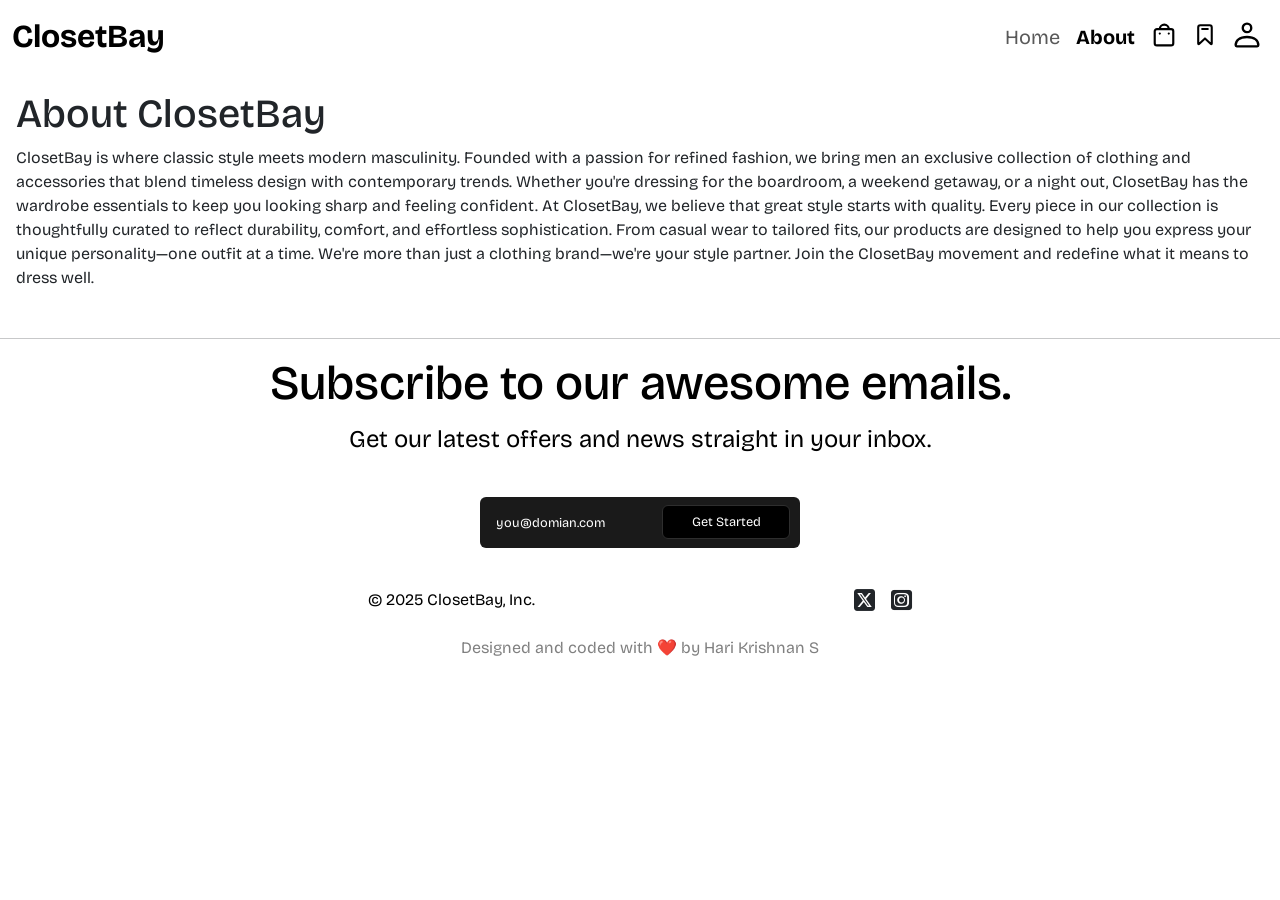
<file: about.html>
<!DOCTYPE html>
<html lang="en">
  <head>
    <meta charset="UTF-8" />
    <meta name="viewport" content="width=device-width, initial-scale=1.0" />
    <title>ClosetBay</title>

    <!--Icons-->
    <link
      rel="stylesheet"
      href="https://cdnjs.cloudflare.com/ajax/libs/font-awesome/6.7.2/css/all.min.css"
      integrity="sha512-Evv84Mr4kqVGRNSgIGL/F/aIDqQb7xQ2vcrdIwxfjThSH8CSR7PBEakCr51Ck+w+/U6swU2Im1vVX0SVk9ABhg=="
      crossorigin="anonymous"
      referrerpolicy="no-referrer"
    />

    <!-- BOOTSTRAP CSS -->
    <link
      href="https://cdn.jsdelivr.net/npm/bootstrap@5.3.5/dist/css/bootstrap.min.css"
      rel="stylesheet"
      integrity="sha384-SgOJa3DmI69IUzQ2PVdRZhwQ+dy64/BUtbMJw1MZ8t5HZApcHrRKUc4W0kG879m7"
      crossorigin="anonymous"
    />

    <!-- CSS -->
    <link rel="stylesheet" href="style.css" />

    <!-- FONTS -->
    <link rel="stylesheet" href="fonts.css" />

    <!-- SWIPER CSS -->
    <link
      rel="stylesheet"
      href="https://cdn.jsdelivr.net/npm/swiper@11/swiper-bundle.min.css"
    />
  </head>
  <body>
    <!-- NAV START -->
    <nav class="navbar navbar-expand-md bg-transparent">
      <div class="container-fluid bg-transparent">
        <a class="navbar-brand fw-bolder fs-2" href="index.html">ClosetBay</a>

        <div class="d-flex align-items-center">
          <a class="nav-link d-md-none me-3 position-relative" href="cart.html"
            ><img src="img/bag.svg" alt="" class="nav-icon" />
            <span
              class="nav-cart-icon-badge-mobile rounded-pill bg-danger position-absolute text-center text-white"
            ></span>
          </a>
          <a class="nav-link d-md-none me-3 position-relative" href="cart.html"
            ><img src="img/favourite.svg" alt="" class="nav-icon" />
            <span
              class="nav-fav-icon-badge-mobile rounded-pill bg-danger position-absolute text-center text-white"
            ></span>
          </a>
          <a
            class="nav-link d-md-none me-3 position-relative"
            class="nav-link"
            href="#"
            data-bs-toggle="modal"
            data-bs-target="#loginModal"
            ><img src="img/profile.svg " alt="" class="nav-icon" />
          </a>
          <button
            class="navbar-toggler fs-6"
            type="button"
            data-bs-toggle="collapse"
            data-bs-target="#navbarNav"
          >
            <span class="navbar-toggler-icon"></span>
          </button>
        </div>

        <div
          class="collapse navbar-collapse justify-content-end"
          id="navbarNav"
        >
          <ul class="navbar-nav fs-5 align-items-start">
            <li class="nav-item">
              <a class="nav-link" href="index.html">Home</a>
            </li>
            <li class="nav-item">
              <a class="nav-link" href="about.html">About</a>
            </li>
            <li class="nav-item d-none d-md-block">
              <a
                class="cart-nav-link nav-link d-flex align-items-center position-relative"
                onclick="cartNavLink()"
                ><img src="img/bag.svg " alt="" class="nav-icon" />
                <span
                  class="nav-cart-icon-badge rounded-pill bg-danger position-absolute translate-middle text-center text-white"
                ></span>
              </a>
            </li>
            <li class="nav-item d-none d-md-block">
              <a
                class="nav-link d-flex align-items-center position-relative"
                href="#"
                ><img src="img/favourite.svg " alt="" class="nav-icon" />
                <span
                  class="nav-fav-icon-badge rounded-pill bg-danger position-absolute translate-middle text-center text-white"
                ></span>
              </a>
            </li>
            <li class="nav-item d-none d-md-block">
              <a
                class="profile-nav-link nav-link d-flex align-items-center position-relative"
                onclick="updateProfileNavLink()"
                ><img src="img/profile.svg " alt="" class="nav-icon" />
              </a>
            </li>
          </ul>
        </div>
      </div>
    </nav>
    <!-- NAV END -->

    <div class="about-section p-3">
      <h1>About ClosetBay</h1>
      <p>
        ClosetBay is where classic style meets modern masculinity. Founded with
        a passion for refined fashion, we bring men an exclusive collection of
        clothing and accessories that blend timeless design with contemporary
        trends. Whether you're dressing for the boardroom, a weekend getaway, or
        a night out, ClosetBay has the wardrobe essentials to keep you looking
        sharp and feeling confident. At ClosetBay, we believe that great style
        starts with quality. Every piece in our collection is thoughtfully
        curated to reflect durability, comfort, and effortless sophistication.
        From casual wear to tailored fits, our products are designed to help you
        express your unique personality—one outfit at a time. We're more than
        just a clothing brand—we're your style partner. Join the ClosetBay
        movement and redefine what it means to dress well.
      </p>
    </div>

    <hr />

    <!--Footer Section-->
    <section
      class="footer-section d-flex justify-content-center position-relative flex-column mx-5"
    >
      <div
        class="footer-content text-center d-flex flex-column align-items-center mb-3"
      >
        <h1>Subscribe to our awesome emails.</h1>
        <p>Get our latest offers and news straight in your inbox.</p>
        <div
          class="email-input position-relative border-0 rounded-2 d-flex align-items-center justify-content-center my-4 p-3"
        >
          <input type="email" id="email" placeholder="you@domian.com" />
          <button class="position-absolute p-3 rounded-2">Get Started</button>
        </div>
      </div>

      <div
        class="social d-flex justify-content-evenly align-items-center text-center"
      >
        <a href="index.html"> © 2025 ClosetBay, Inc. </a>
        <div
          class="social-icons d-flex align-items-center justify-content-center gap-3 text-center"
        >
          <i class="fa-brands fa-square-x-twitter"></i>

          <i class="fa-brands fa-square-instagram"></i>
        </div>
      </div>

      <div class="credits text-center my-4" style="color: gray">
        Designed and coded with ❤️️ by Hari Krishnan S
      </div>
    </section>

    <!-- BOOTSTRAP -->
    <script src="https://cdn.jsdelivr.net/npm/bootstrap@5.3.0/dist/js/bootstrap.bundle.min.js"></script>

    <!-- SCRIPT -->
    <script src="script.js" defer></script>
  </body>
</html>
</file>
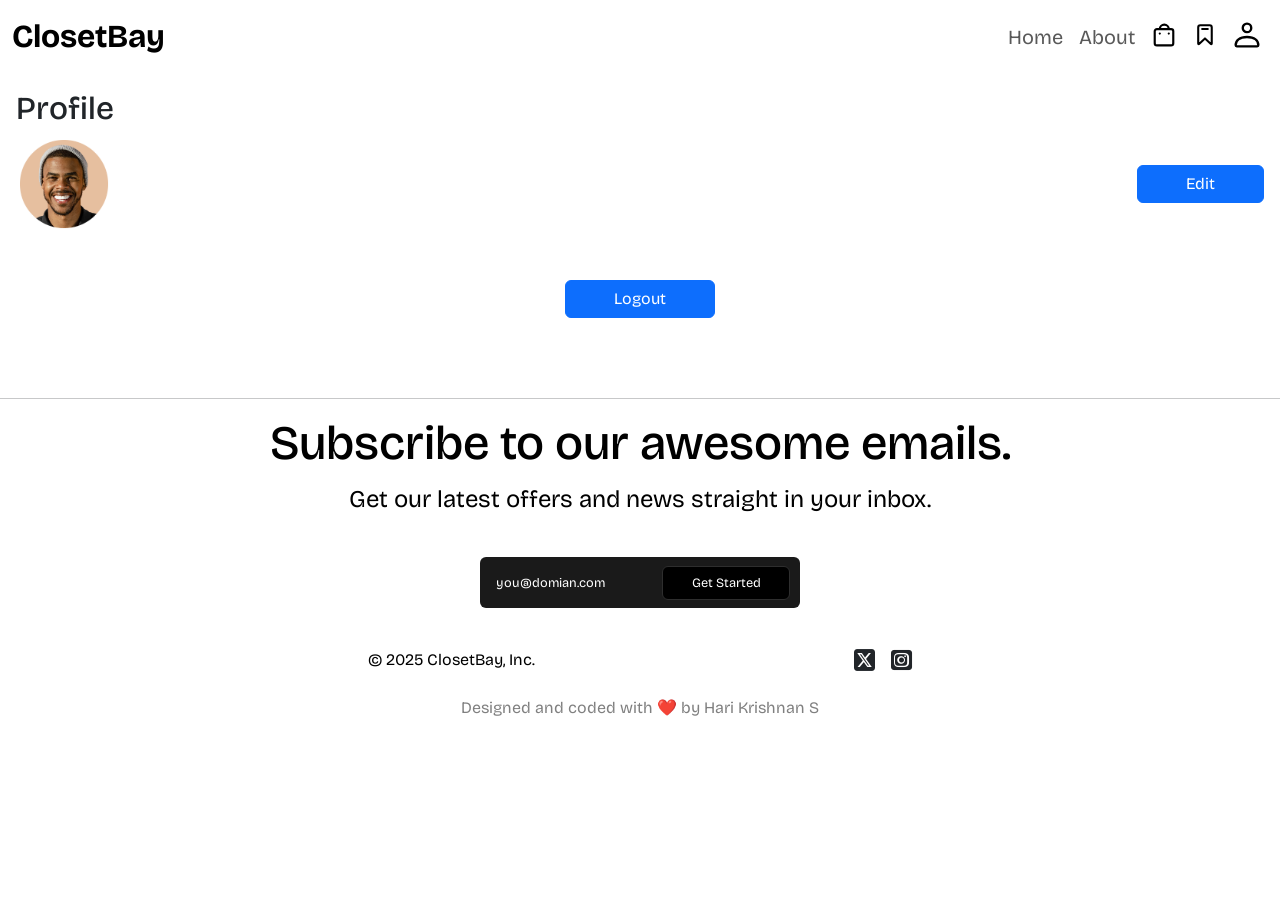
<file: profile.html>
<!DOCTYPE html>
<html lang="en">
  <head>
    <meta charset="UTF-8" />
    <meta name="viewport" content="width=device-width, initial-scale=1.0" />
    <title>ClosetBay</title>

    <!--Icons-->
    <link
      rel="stylesheet"
      href="https://cdnjs.cloudflare.com/ajax/libs/font-awesome/6.7.2/css/all.min.css"
      integrity="sha512-Evv84Mr4kqVGRNSgIGL/F/aIDqQb7xQ2vcrdIwxfjThSH8CSR7PBEakCr51Ck+w+/U6swU2Im1vVX0SVk9ABhg=="
      crossorigin="anonymous"
      referrerpolicy="no-referrer"
    />

    <!-- BOOTSTRAP CSS -->
    <link
      href="https://cdn.jsdelivr.net/npm/bootstrap@5.3.5/dist/css/bootstrap.min.css"
      rel="stylesheet"
      integrity="sha384-SgOJa3DmI69IUzQ2PVdRZhwQ+dy64/BUtbMJw1MZ8t5HZApcHrRKUc4W0kG879m7"
      crossorigin="anonymous"
    />

    <!-- CSS -->
    <link rel="stylesheet" href="style.css" />

    <!-- FONTS -->
    <link rel="stylesheet" href="fonts.css" />

    <!-- SWIPER CSS -->
    <link
      rel="stylesheet"
      href="https://cdn.jsdelivr.net/npm/swiper@11/swiper-bundle.min.css"
    />
  </head>
  <body>
    <!-- NAV START -->
    <nav class="navbar navbar-expand-md bg-transparent">
      <div class="container-fluid bg-transparent">
        <a class="navbar-brand fw-bolder fs-2" href="index.html">ClosetBay</a>

        <div class="d-flex align-items-center">
          <a class="nav-link d-md-none me-3 position-relative" href="cart.html"
            ><img src="img/bag.svg" alt="" class="nav-icon" />
            <span
              class="nav-cart-icon-badge-mobile rounded-pill bg-danger position-absolute text-center text-white"
            ></span>
          </a>
          <a class="nav-link d-md-none me-3 position-relative" href="cart.html"
            ><img src="img/favourite.svg" alt="" class="nav-icon" />
            <span
              class="nav-fav-icon-badge-mobile rounded-pill bg-danger position-absolute text-center text-white"
            ></span>
          </a>
          <a
            class="nav-link d-md-none me-3 position-relative"
            class="nav-link"
            href="#"
            data-bs-toggle="modal"
            data-bs-target="#loginModal"
            ><img src="img/profile.svg " alt="" class="nav-icon" />
          </a>
          <button
            class="navbar-toggler fs-6"
            type="button"
            data-bs-toggle="collapse"
            data-bs-target="#navbarNav"
          >
            <span class="navbar-toggler-icon"></span>
          </button>
        </div>

        <div
          class="collapse navbar-collapse justify-content-end"
          id="navbarNav"
        >
          <ul class="navbar-nav fs-5 align-items-start">
            <li class="nav-item">
              <a class="nav-link" href="index.html">Home</a>
            </li>
            <li class="nav-item">
              <a class="nav-link" href="about.html">About</a>
            </li>
            <li class="nav-item d-none d-md-block">
              <a
                class="cart-nav-link nav-link d-flex align-items-center position-relative"
                onclick="cartNavLink()"
                ><img src="img/bag.svg " alt="" class="nav-icon" />
                <span
                  class="nav-cart-icon-badge rounded-pill bg-danger position-absolute translate-middle text-center text-white"
                ></span>
              </a>
            </li>
            <li class="nav-item d-none d-md-block">
              <a
                class="nav-link d-flex align-items-center position-relative"
                href="#"
                ><img src="img/favourite.svg " alt="" class="nav-icon" />
                <span
                  class="nav-fav-icon-badge rounded-pill bg-danger position-absolute translate-middle text-center text-white"
                ></span>
              </a>
            </li>
            <li class="nav-item d-none d-md-block">
              <a
                class="profile-nav-link nav-link d-flex align-items-center position-relative"
                onclick="updateProfileNavLink()"
                ><img src="img/profile.svg " alt="" class="nav-icon" />
              </a>
            </li>
          </ul>
        </div>
      </div>
    </nav>
    <!-- NAV END -->

    <section class="profile-section p-3">
      <h2>Profile</h2>
      <div
        class="profile-header d-flex justify-content-between align-items-center"
      >
        <div class="profile-title d-flex align-items-center gap-3">
          <div class="profile-img">
            <img src="img/profile-img.png" alt="" />
          </div>
          <div class="profile-data">
            <p class="profile-name fw-bolder mb-1"></p>
            <p class="profile-email"></p>
          </div>
        </div>
        <div class="profile-edit-btn btn btn-primary px-5 h-25">Edit</div>
      </div>

      <button
        class="logout-btn btn btn-primary px-5 m-auto d-flex my-5"
        onclick="logout()"
      >
        Logout
      </button>
    </section>

    <hr />

    <!--Footer Section-->
    <section
      class="footer-section d-flex justify-content-center position-relative flex-column mx-5"
    >
      <div
        class="footer-content text-center d-flex flex-column align-items-center mb-3"
      >
        <h1>Subscribe to our awesome emails.</h1>
        <p>Get our latest offers and news straight in your inbox.</p>
        <div
          class="email-input position-relative border-0 rounded-2 d-flex align-items-center justify-content-center my-4 p-3"
        >
          <input type="email" id="email" placeholder="you@domian.com" />
          <button class="position-absolute p-3 rounded-2">Get Started</button>
        </div>
      </div>

      <div
        class="social d-flex justify-content-evenly align-items-center text-center"
      >
        <a href="index.html"> © 2025 ClosetBay, Inc. </a>
        <div
          class="social-icons d-flex align-items-center justify-content-center gap-3 text-center"
        >
          <i class="fa-brands fa-square-x-twitter"></i>

          <i class="fa-brands fa-square-instagram"></i>
        </div>
      </div>

      <div class="credits text-center my-4" style="color: gray">
        Designed and coded with ❤️️ by Hari Krishnan S
      </div>
    </section>

    <!-- BOOTSTRAP -->
    <script src="https://cdn.jsdelivr.net/npm/bootstrap@5.3.0/dist/js/bootstrap.bundle.min.js"></script>

    <!-- SCRIPT -->
    <script src="script.js"></script>
  </body>
</html>
</file>
<file: style.css>
/* Reset Default CSS */
* {
  padding: 0;
  margin: 0;
  box-sizing: border-box;
}

html {
  scroll-behavior: smooth;
}

body {
  font-family: "Bricolage Grotesque", sans-serif;
  max-width: 1440px;
  margin: auto;
  /* animation: fadeIn 1s ease-in forwards; */
}

/* Screen Fade-in Animation */
@keyframes fadeIn {
  from {
    opacity: 0;
  }
  to {
    opacity: 1;
  }
}

/* Screen Fade-out Animation */
@keyframes fadeOut {
  from {
    opacity: 1;
  }
  to {
    opacity: 0;
  }
}

.fade-out {
  animation: fadeOut 0.5s ease-in-out forwards;
}

/* snackbar animation */
@keyframes snackFadeIn {
  from {
    bottom: 0;
    opacity: 0;
  }
  to {
    bottom: 30px;
    opacity: 1;
  }
}

@keyframes snackFadeOut {
  from {
    bottom: 30px;
    opacity: 1;
  }
  to {
    bottom: 0;
    opacity: 0;
  }
}

.snackbar {
  visibility: hidden;
  z-index: 1;
  bottom: 30px;
  position: fixed;
  left: 0;
  right: 0;
  width: clamp(15rem, 20vw, 40rem);
  z-index: 2000;
}

.snackbar.show {
  visibility: visible;
  animation: snackFadeIn 0.5s, snackFadeOut 0.5s 2.5s;
}

.snackbar img {
  width: clamp(6rem, 3vw, 8rem);
  height: clamp(4rem, 5vw, 8rem);
  object-fit: fill;
}

.snackbar h6 {
  font-size: clamp(0.8rem, 2vw, 0.8rem);
}

.hero-section {
  background-color: wheat;
}

.hero-section h1,
.cart-title h1 {
  font-size: clamp(2rem, 3vw, 3rem);
  font-weight: 900;
}

.nav-link.active i {
  color: black !important;
}

.hero-section p {
  font-size: clamp(1.3rem, 2vw, 1.8rem);
}

.hero-features h1 {
  font-size: clamp(1.8rem, 2.5vw, 3rem);
}

.hero-features p {
  font-size: clamp(1rem, 1vw, 2.5rem);
}

.hero-section .hero-img img {
  width: clamp(15rem, 40vw, 70rem);
}

.new-arrival h1 {
  font-size: clamp(1.5rem, 3vw, 4rem);
  font-weight: 900;
  display: flex;
  justify-content: center;
}

.new-arrival p {
  font-size: clamp(1rem, 1vw, 1.5rem);
  font-weight: 700;
}

.top-selling h1 {
  font-size: clamp(1rem, 7vw, 3rem);
  font-weight: 900;
  display: flex;
  justify-content: center;
}

.top-selling p {
  font-size: clamp(1rem, 1vw, 1.5rem);
  font-weight: 700;
}

.product-price {
  font-size: clamp(1rem, 1vw, 1.5rem);
  font-weight: 700;
}

.product-name,
.top-product-name,
.casual-pdts-name {
  display: -webkit-box;
  -webkit-box-orient: vertical;
  -webkit-line-clamp: 1;
  overflow: hidden;
}

.rating-color {
  color: #fbc634;
  font-size: clamp(0.8rem, 1vw, 1.5rem);
}

.no-rating-color {
  font-size: clamp(0.8rem, 1vw, 1.5rem);
}

.fav-icon {
  right: 5%;
  transform: translate(0%, 30%);
  width: clamp(1.5rem, 2vw, 1.8rem);
}

.nav-icon {
  width: clamp(1.5rem, 2vw, 1.8rem);
}

.nav-cart-icon-badge,
.nav-fav-icon-badge {
  right: -30%;
  width: clamp(1.2rem, 1.4vw, 2rem);
  font-size: clamp(0.8rem, 1vw, 1rem);
}

.nav-cart-icon-badge-mobile,
.nav-fav-icon-badge-mobile {
  right: -20%;
  transform: translate(0%, -20%);
  width: clamp(1.2rem, 2vw, 1.5rem);
  font-size: clamp(0.7rem, 1vw, 1rem);
}

.category {
  background-color: #f0f0f0;
}

.category h1 {
  font-size: clamp(1.5rem, 4vw, 3rem);
}

.reviews h1 {
  font-size: clamp(1rem, 2vw, 5rem);
}

.verified {
  height: 1em;
}

.subscribe h1 {
  font-size: clamp(1.5rem, 4vw, 3rem);
  font-weight: 900;
  color: white;
  width: clamp(20rem, 5vw, 30rem);
}

.email input::placeholder {
  font-size: clamp(0.85rem, 0.5vw, 2rem);
}

/*footer section*/

.footer-section .footer-content h1 {
  font-size: clamp(1rem, 7vw, 3rem);
  color: black;
}

.footer-section .footer-content p {
  font-size: clamp(1rem, 2vw, 1.5rem);
  color: black;
}

.email-input {
  width: clamp(18rem, 25vw, 30rem);
  background-color: #1a1a1a;
}

.email-input input {
  width: clamp(18rem, 40vw, 30rem);
  border: none;
  outline: none;
  background: transparent;
  color: white;
  font-size: clamp(0.8rem, 1vw, 1.8rem);
  font-family: "Bricolage Grotesque", sans-serif;
  padding-right: clamp(8rem, 10vw, 15rem);
}

.email-input input::placeholder {
  color: white;
  font-size: clamp(0.8rem, 1vw, 1.8rem);
  font-family: "Bricolage Grotesque", sans-serif;
}

.email-input button {
  right: 3%;
  background-color: black;
  width: clamp(8rem, 10vw, 15rem);
  border: 0.1rem solid #2e2e2e;
  color: white;
  line-height: 0;
  font-size: clamp(0.8rem, 1vw, 1.8rem);
  cursor: pointer;
  font-family: "Bricolage Grotesque", sans-serif;
}

.footer-section .social a {
  color: black;
  text-decoration: none;
  font-size: clamp(1rem, 1vw, 1.5rem);
}

.footer-section .social .social-icons {
  font-size: clamp(1rem, 2vw, 1.5rem);
}

.footer-section .social .social-icons .dark-icon-button,
.footer-section .social .social-icons .light-icon-button {
  background-color: transparent;
  border: none;
  cursor: pointer;
  color: inherit;
  font-size: clamp(1rem, 2vw, 1.5rem);
}

/* pdt details page */

.side-img img {
  cursor: pointer;
}

.pdt-content-section {
  display: flex;
}

.side-img {
  display: flex;
  flex-direction: column;
}

.main-img img {
  width: clamp(20rem, 30vw, 35rem);
  height: auto;
}

.side-img img {
  width: clamp(4rem, 5vw, 12rem);
  height: clamp(4rem, 5vw, 12rem);
  object-fit: cover;
}

.size-container {
  color: black;
}

.button-class.btn.btn-light:hover {
  background-color: #f8f9fa;
  color: #000;
  box-shadow: none;
  outline: none;
  border-color: #f8f9fa;
}

.default-selection {
  background-color: #000 !important;
  color: #fff !important;
  border: 1px solid #000 !important;
}

.add-cart-btn {
  color: white;
}

.pdt-content h1 {
  font-size: clamp(1.5rem, 2.5vw, 2rem);
  font-weight: 900;
}

.pdt-cost-price {
  color: grey;
}

.size-container button {
  font-size: clamp(0.9rem, 1vw, 1rem);
  width: clamp(5rem, 5vw, 10rem);
}

.item img {
  width: clamp(6rem, 10vw, 15rem);
  height: auto;
}

.checkout-btn {
  color: white;
}

.fa-trash {
  color: red;
}

.cart-empty img {
  width: clamp(15rem, 10vw, 40rem);
}

.profile-img img {
  width: clamp(6rem, 6vw, 10rem);
  height: clamp(6rem, 6vw, 10rem);
}

.profile-name {
  font-size: clamp(1rem, 2vw, 1.5rem);
}
.profile-email {
  font-size: clamp(0.8rem, 2vw, 1.1rem);
  color: gray;
}
</file>
<file: fonts.css>
@import url("https://fonts.googleapis.com/css2?family=Bricolage+Grotesque:opsz,wght@12..96,200..800&display=swap");
</file>
